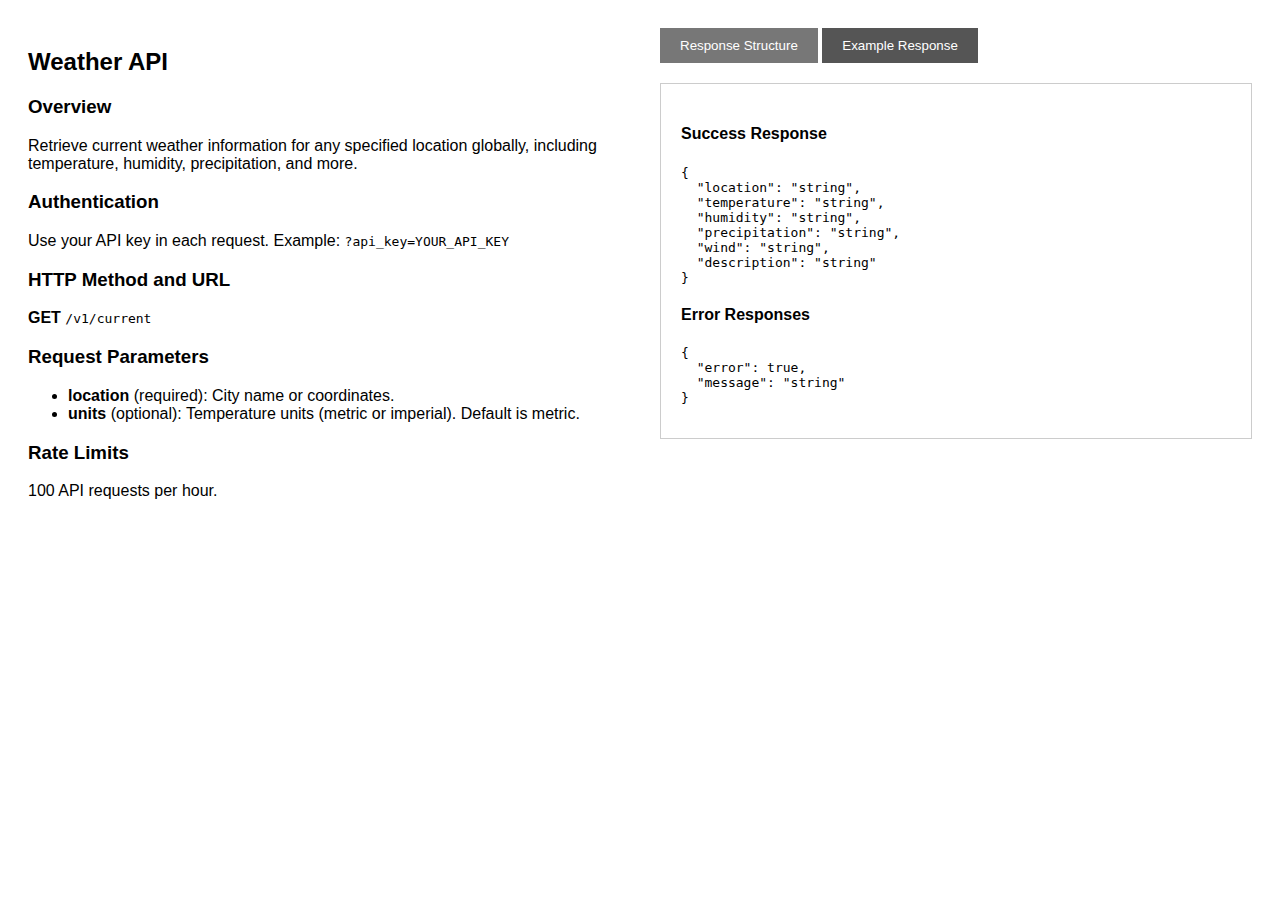
<file: api-documentation-example.html>
<html lang="en">
<head>
<meta charset="UTF-8">
<meta name="viewport" content="width=device-width, initial-scale=1.0">
<title>Weather API Documentation</title>
<style>
  body { font-family: Arial, sans-serif; }
  .container { display: flex; width: 100%; }
  .left-column, .right-column { width: 50%; padding: 20px; }
  .tabcontent { display: none; padding: 20px; border: 1px solid #ccc; margin-top: 20px; }
  .tablink { background-color: #555; color: white; border: none; padding: 10px 20px; cursor: pointer; }
  .tablink.active { background-color: #777; }
</style>
</head>
<body>

<div class="container">
  <div class="left-column">
    <h2>Weather API</h2>
    <h3>Overview</h3>
    <p>Retrieve current weather information for any specified location globally, including temperature, humidity, precipitation, and more.</p>
    <h3>Authentication</h3>
    <p>Use your API key in each request. Example: <code>?api_key=YOUR_API_KEY</code></p>
    <h3>HTTP Method and URL</h3>
    <p><strong>GET</strong> <code>/v1/current</code></p>
    <h3>Request Parameters</h3>
    <ul>
      <li><strong>location</strong> (required): City name or coordinates.</li>
      <li><strong>units</strong> (optional): Temperature units (metric or imperial). Default is metric.</li>
    </ul>
    <h3>Rate Limits</h3>
    <p>100 API requests per hour.</p>
  </div>

  <div class="right-column">
    <div class="tabs">
      <button class="tablink" onclick="openTab(event, 'Structure')">Response Structure</button>
      <button class="tablink" onclick="openTab(event, 'Example')">Example Response</button>
    </div>
    <div id="Structure" class="tabcontent">
      <h4>Success Response</h4>
      <pre>{
  "location": "string",
  "temperature": "string",
  "humidity": "string",
  "precipitation": "string",
  "wind": "string",
  "description": "string"
}</pre>
      <h4>Error Responses</h4>
      <pre>{
  "error": true,
  "message": "string"
}</pre>
    </div>
    <div id="Example" class="tabcontent">
      <h4>Example Request</h4>
      <p><code>/v1/current?location=New York&units=metric&api_key=YOUR_API_KEY</code></p>
      <h4>Example Success Response</h4>
      <pre>{
  "location": "New York, NY",
  "temperature": "15°C",
  "humidity": "50%",
  "precipitation": "0%",
  "wind": "5 m/s",
  "description": "Partly cloudy"
}</pre>
      <h4>Example Error Response</h4>
      <pre>{
  "error": true,
  "message": "Invalid API Key"
}</pre>
    </div>
  </div>
</div>

<script>
function openTab(evt, tabName) {
  var i, tabcontent, tablinks;
  tabcontent = document.getElementsByClassName("tabcontent");
  for (i = 0; i < tabcontent.length; i++) {
    tabcontent[i].style.display = "none";
  }
  tablinks = document.getElementsByClassName("tablink");
  for (i = 0; i < tablinks.length; i++) {
    tablinks[i].className = tablinks[i].className.replace(" active", "");
  }
  document.getElementById(tabName).style.display = "block";
  evt.currentTarget.className += " active";
}
document.getElementsByClassName('tablink')[0].click(); // Click on the first tab initially
</script>

</body>
</html>
</file>
